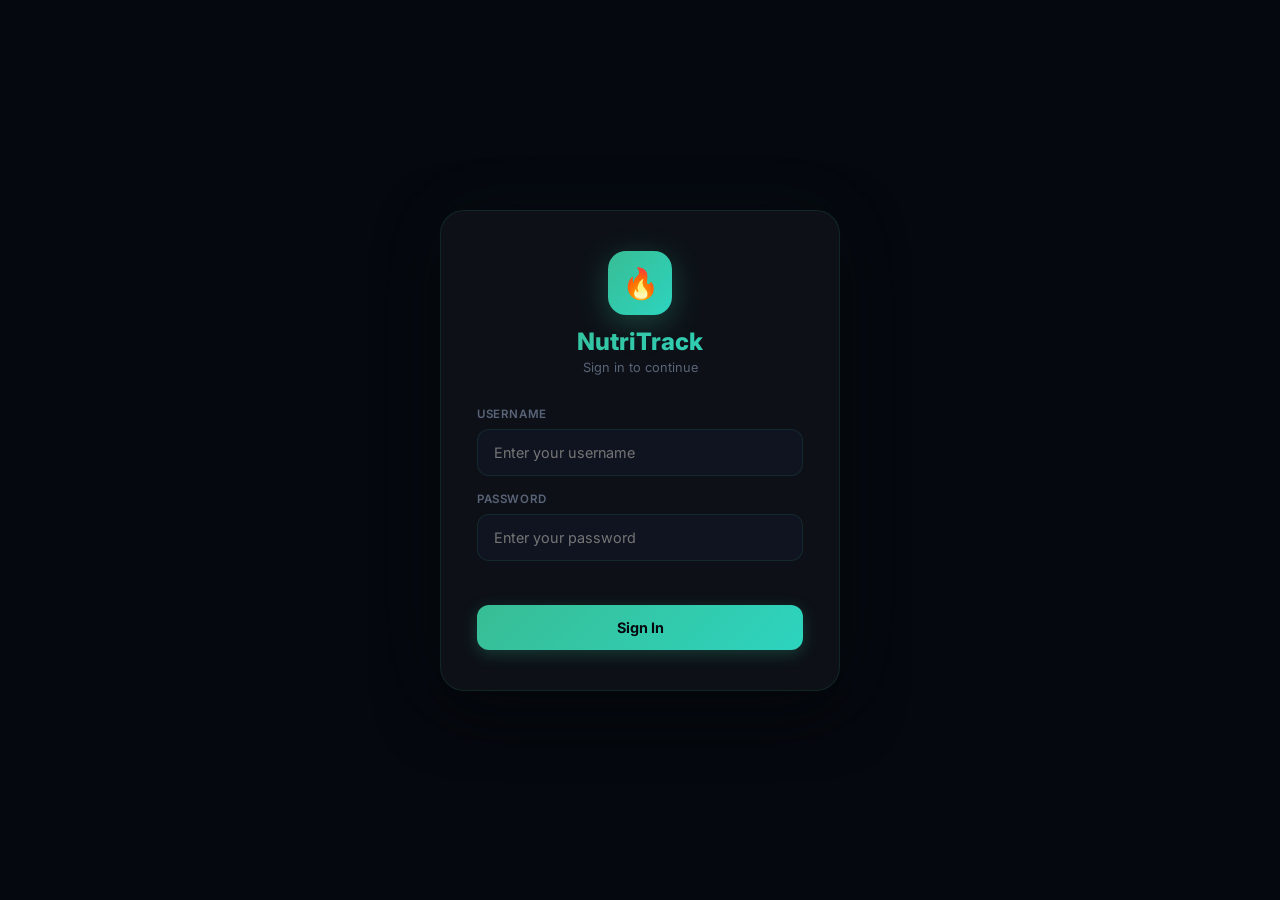
<file: index.html>
<!DOCTYPE html>
<html lang="en">
<head>
  <meta charset="UTF-8">
  <meta name="viewport" content="width=device-width, initial-scale=1.0">
  <meta name="description" content="NutriTrack — AI-powered calorie and macro tracker with natural language food logging">
  <title>NutriTrack — Smart Calorie Tracker</title>
  <link rel="stylesheet" href="style.css">
  <link rel="icon" href="data:image/svg+xml,<svg xmlns='http://www.w3.org/2000/svg' viewBox='0 0 100 100'><text y='.9em' font-size='90'>🔥</text></svg>">
</head>
<body>

  <!-- ═══ LOGIN SCREEN ═══ -->
  <div class="login-overlay" id="loginOverlay">
    <div class="login-card">
      <div class="login-logo">
        <div class="login-logo-icon">🔥</div>
        <div class="login-logo-text">NutriTrack</div>
        <div class="login-logo-sub">Sign in to continue</div>
      </div>
      <div class="login-form">
        <div class="login-field">
          <label class="login-label">Username</label>
          <input type="text" class="login-input" id="loginUsername" placeholder="Enter your username" autocomplete="off">
        </div>
        <div class="login-field">
          <label class="login-label">Password</label>
          <input type="password" class="login-input" id="loginPassword" placeholder="Enter your password" autocomplete="off">
        </div>
        <div class="login-error" id="loginError"></div>
        <button class="login-btn" id="loginBtn">Sign In</button>
      </div>
    </div>
  </div>

  <div class="app-container" id="appContainer" style="display:none;">

    <!-- HEADER -->
    <header class="header">
      <div class="logo">
        <div class="logo-icon">🔥</div>
        <div class="logo-text">NutriTrack</div>
      </div>
      <div class="header-actions">
        <div class="user-greeting" id="userGreeting">Hi</div>
        <div class="fav-dropdown-wrapper">
          <button class="fav-header-btn" id="favToggleBtn" title="Favorites">⭐</button>
          <div class="fav-dropdown" id="favDropdown">
            <div class="fav-dropdown-header">
              <div class="fav-dropdown-title">⭐ Favorites</div>
              <button class="fav-add-new-btn" id="favAddNewBtn" title="Add new favorite">+ New</button>
            </div>
            <div class="fav-dropdown-list" id="favList">
              <div class="fav-empty">No favorites yet.<br><span>Star a food or tap "+ New"</span></div>
            </div>
          </div>
        </div>
        <button class="settings-btn" id="settingsBtn" title="Settings">⚙️</button>
        <button class="logout-btn" id="logoutBtn" title="Logout">🚪</button>
      </div>
    </header>

    <!-- TAB NAVIGATION -->
    <nav class="tab-nav">
      <button class="tab-btn active" data-tab="today">Today</button>
      <button class="tab-btn" data-tab="week">Week</button>
      <button class="tab-btn" data-tab="month">Month</button>
    </nav>

    <!-- ═══ TODAY TAB ═══ -->
    <div class="tab-content active" id="tab-today">
      <nav class="date-nav">
        <button class="date-btn" id="prevDay">◀</button>
        <div class="date-label" id="dateLabel">Today</div>
        <button class="date-btn" id="nextDay">▶</button>
      </nav>

      <section class="calorie-ring-section">
        <div class="ring-container">
          <svg class="ring-svg" viewBox="0 0 200 200">
            <defs>
              <linearGradient id="ringGradient" x1="0%" y1="0%" x2="100%" y2="100%">
                <stop offset="0%" stop-color="#38bd94"/>
                <stop offset="100%" stop-color="#2dd4bf"/>
              </linearGradient>
            </defs>
            <circle class="ring-bg" cx="100" cy="100" r="88"/>
            <circle class="ring-progress" id="ringProgress" cx="100" cy="100" r="88"
                    stroke-dasharray="553" stroke-dashoffset="553"/>
          </svg>
          <div class="ring-center">
            <div class="ring-eaten" id="caloriesEaten">0</div>
            <div class="ring-label">eaten</div>
          </div>
        </div>
        <div class="ring-remaining" id="caloriesRemaining"><span>2200</span> kcal remaining</div>
      </section>

      <section class="macro-bars">
        <div class="macro-row">
          <div class="macro-icon protein"></div>
          <div class="macro-name">Protein</div>
          <div class="macro-bar-track"><div class="macro-bar-fill protein" id="proteinFill" style="width:0%"></div></div>
          <div class="macro-value" id="proteinValue">0g <span>/ 180g</span></div>
        </div>
        <div class="macro-row">
          <div class="macro-icon fat"></div>
          <div class="macro-name">Fat</div>
          <div class="macro-bar-track"><div class="macro-bar-fill fat" id="fatFill" style="width:0%"></div></div>
          <div class="macro-value" id="fatValue">0g <span>/ 70g</span></div>
        </div>
        <div class="macro-row">
          <div class="macro-icon carbs"></div>
          <div class="macro-name">Carbs</div>
          <div class="macro-bar-track"><div class="macro-bar-fill carbs" id="carbsFill" style="width:0%"></div></div>
          <div class="macro-value" id="carbsValue">0g <span>/ 220g</span></div>
        </div>
      </section>

      <section class="input-section">
        <div class="input-wrapper">
          <input type="text" class="food-input" id="foodInput"
                 placeholder="Type what you ate... e.g. 2 roti dal sabzi" autocomplete="off">
          <div class="camera-btn-wrapper">
            <button class="camera-btn" id="cameraBtn" title="Scan food photo">📷</button>
            <div class="camera-dropdown" id="cameraDropdown">
              <button class="camera-dropdown-item" id="camTakePhoto">
                <span class="cam-dd-icon">📷</span>
                <span class="cam-dd-label">Take Photo</span>
              </button>
              <button class="camera-dropdown-item" id="camUploadFile">
                <span class="cam-dd-icon">📁</span>
                <span class="cam-dd-label">Upload from Device</span>
              </button>
            </div>
          </div>
          <button class="submit-btn" id="submitBtn" title="Log food">→</button>
        </div>
        <!-- Hidden file inputs -->
        <input type="file" id="fileInputMobile" accept="image/*" capture="environment" style="display:none">
        <input type="file" id="fileInputDesktop" accept="image/*" style="display:none">
        <!-- Photo preview -->
        <div class="photo-preview" id="photoPreview" style="display:none;">
          <div class="photo-preview-inner">
            <img class="photo-preview-img" id="photoPreviewImg" alt="Food photo">
            <div class="photo-preview-info">
              <div class="photo-preview-label">Analyzing food...</div>
              <div class="photo-preview-spinner"><div class="spinner"></div></div>
            </div>
            <button class="photo-preview-close" id="photoPreviewClose" title="Cancel">✕</button>
          </div>
        </div>
        <div class="ai-reply" id="aiReply"></div>
      </section>

      <section class="log-section">
        <div class="log-header">
          <div class="log-title">Today's Log</div>
          <div class="log-header-right">
            <button class="manual-add-btn" id="manualAddBtn" title="Add food manually">+ Add</button>
            <div class="log-count" id="logCount">0 items</div>
          </div>
        </div>
        <div class="food-log" id="foodLog">
          <div class="empty-state">
            <div class="empty-icon">🍽️</div>
            <div class="empty-text">No food logged yet</div>
            <div class="empty-hint">Type what you ate to get started</div>
          </div>
        </div>
      </section>
    </div>

    <!-- ═══ WEEK TAB ═══ -->
    <div class="tab-content" id="tab-week">
      <div id="weekContent">
        <div class="stats-loading"><div class="spinner-large"></div><div>Loading weekly stats...</div></div>
      </div>
    </div>

    <!-- ═══ MONTH TAB ═══ -->
    <div class="tab-content" id="tab-month">
      <div id="monthContent">
        <div class="stats-loading"><div class="spinner-large"></div><div>Loading monthly stats...</div></div>
      </div>
    </div>

  </div>

  <!-- ═══ SETTINGS MODAL ═══ -->
  <div class="modal-overlay" id="settingsModal">
    <div class="modal-card settings-modal-card">
      <div class="modal-title">⚙️ Settings</div>

      <div class="settings-section">
        <div class="settings-section-title">🎯 Macro Goals</div>
        <div class="settings-grid">
          <div class="settings-field">
            <label class="settings-label">Calories</label>
            <input type="number" class="modal-input compact" id="settCalories" min="500" max="10000">
          </div>
          <div class="settings-field">
            <label class="settings-label protein-label">Protein (g)</label>
            <input type="number" class="modal-input compact" id="settProtein" min="0">
          </div>
          <div class="settings-field">
            <label class="settings-label fat-label">Fat (g)</label>
            <input type="number" class="modal-input compact" id="settFat" min="0">
          </div>
          <div class="settings-field">
            <label class="settings-label carbs-label">Carbs (g)</label>
            <input type="number" class="modal-input compact" id="settCarbs" min="0">
          </div>
        </div>
      </div>

      <div class="settings-section">
        <div class="settings-section-title">🤖 AI Provider</div>
        <div class="provider-toggle-row">
          <button class="provider-choice active" data-provider="openai" id="settProvOpenai">
            <span class="prov-name">OpenAI</span>
            <span class="prov-model">GPT-4o Mini</span>
          </button>
          <button class="provider-choice" data-provider="gemini" id="settProvGemini">
            <span class="prov-name">Gemini</span>
            <span class="prov-model">2.0 Flash</span>
          </button>
        </div>
      </div>

      <div class="settings-section">
        <div class="settings-section-title">🔑 API Key</div>
        <input type="text" class="modal-input" id="settApiKey" placeholder="sk-proj-... or AIza..." autocomplete="off">
        <div class="settings-hint" id="settApiHint">Get a key at <a href="https://platform.openai.com/api-keys" target="_blank">platform.openai.com</a></div>
      </div>

      <div class="modal-actions">
        <button class="modal-cancel-btn" id="settCancelBtn">Cancel</button>
        <button class="modal-save-btn" id="settSaveBtn">Save Settings</button>
      </div>
    </div>
  </div>

  <!-- EDIT FOOD MODAL -->
  <div class="modal-overlay" id="editModal">
    <div class="modal-card edit-modal-card">
      <div class="modal-title">✏️ Edit Macros</div>
      <p class="modal-desc">Correct the AI-estimated values for this food item.</p>
      <input type="hidden" id="editFoodId">
      <div class="edit-field">
        <label class="edit-label">Food Name</label>
        <input type="text" class="modal-input" id="editFoodName" placeholder="e.g. Chicken Breast">
      </div>
      <div class="edit-grid">
        <div class="edit-field"><label class="edit-label">Calories</label>
          <input type="number" class="modal-input compact" id="editCalories" placeholder="0" min="0"></div>
        <div class="edit-field"><label class="edit-label protein-label">Protein (g)</label>
          <input type="number" class="modal-input compact" id="editProtein" placeholder="0" min="0"></div>
        <div class="edit-field"><label class="edit-label fat-label">Fat (g)</label>
          <input type="number" class="modal-input compact" id="editFat" placeholder="0" min="0"></div>
        <div class="edit-field"><label class="edit-label carbs-label">Carbs (g)</label>
          <input type="number" class="modal-input compact" id="editCarbs" placeholder="0" min="0"></div>
      </div>
      <div class="edit-field"><label class="edit-label">Fiber (g)</label>
        <input type="number" class="modal-input compact" id="editFiber" placeholder="0" min="0"></div>
      <div class="modal-actions">
        <button class="modal-cancel-btn" id="editCancelBtn">Cancel</button>
        <button class="modal-save-btn" id="editSaveBtn">Save Changes</button>
      </div>
    </div>
  </div>

  <!-- MANUAL ADD FOOD MODAL -->
  <div class="modal-overlay" id="addModal">
    <div class="modal-card edit-modal-card">
      <div class="modal-title">🍽️ Add Food Manually</div>
      <p class="modal-desc">Enter your own food item with exact macro values.</p>
      <div class="edit-field"><label class="edit-label">Food Name</label>
        <input type="text" class="modal-input" id="addFoodName" placeholder="e.g. Grilled Chicken Breast"></div>
      <div class="edit-grid">
        <div class="edit-field"><label class="edit-label">Calories</label>
          <input type="number" class="modal-input compact" id="addCalories" placeholder="0" min="0"></div>
        <div class="edit-field"><label class="edit-label protein-label">Protein (g)</label>
          <input type="number" class="modal-input compact" id="addProtein" placeholder="0" min="0"></div>
        <div class="edit-field"><label class="edit-label fat-label">Fat (g)</label>
          <input type="number" class="modal-input compact" id="addFat" placeholder="0" min="0"></div>
        <div class="edit-field"><label class="edit-label carbs-label">Carbs (g)</label>
          <input type="number" class="modal-input compact" id="addCarbs" placeholder="0" min="0"></div>
      </div>
      <div class="edit-field"><label class="edit-label">Fiber (g)</label>
        <input type="number" class="modal-input compact" id="addFiber" placeholder="0" min="0"></div>
      <div class="modal-actions">
        <button class="modal-cancel-btn" id="addCancelBtn">Cancel</button>
        <button class="modal-save-btn" id="addSaveBtn">Add Food</button>
      </div>
    </div>
  </div>

  <!-- ADD FAVORITE MODAL -->
  <div class="modal-overlay" id="favModal">
    <div class="modal-card edit-modal-card">
      <div class="modal-title">⭐ Add Favorite</div>
      <p class="modal-desc">Save a food item with its macros so you can quickly log it anytime.</p>
      <div class="edit-field"><label class="edit-label">Food Name</label>
        <input type="text" class="modal-input" id="favFoodName" placeholder="e.g. Grilled Chicken Breast"></div>
      <div class="edit-grid">
        <div class="edit-field"><label class="edit-label">Calories</label>
          <input type="number" class="modal-input compact" id="favCalories" placeholder="0" min="0"></div>
        <div class="edit-field"><label class="edit-label protein-label">Protein (g)</label>
          <input type="number" class="modal-input compact" id="favProtein" placeholder="0" min="0"></div>
        <div class="edit-field"><label class="edit-label fat-label">Fat (g)</label>
          <input type="number" class="modal-input compact" id="favFat" placeholder="0" min="0"></div>
        <div class="edit-field"><label class="edit-label carbs-label">Carbs (g)</label>
          <input type="number" class="modal-input compact" id="favCarbs" placeholder="0" min="0"></div>
      </div>
      <div class="edit-field"><label class="edit-label">Fiber (g)</label>
        <input type="number" class="modal-input compact" id="favFiber" placeholder="0" min="0"></div>
      <div class="modal-actions">
        <button class="modal-cancel-btn" id="favCancelBtn">Cancel</button>
        <button class="modal-save-btn" id="favSaveBtn">Save Favorite</button>
      </div>
    </div>
  </div>

  <!-- ═══ WEBCAM MODAL ═══ -->
  <div class="modal-overlay" id="webcamModal">
    <div class="modal-card webcam-modal-card">
      <div class="modal-title">📷 Take Photo</div>
      <p class="modal-desc">Point your camera at the food and capture.</p>
      <div class="webcam-video-container">
        <video id="webcamVideo" autoplay playsinline muted></video>
        <canvas id="webcamCanvas" style="display:none;"></canvas>
      </div>
      <div class="webcam-actions">
        <button class="modal-cancel-btn" id="webcamCancelBtn">Cancel</button>
        <button class="modal-save-btn webcam-capture-btn" id="webcamCaptureBtn">
          <span class="webcam-capture-icon">⬤</span> Capture
        </button>
      </div>
    </div>
  </div>

  <!-- TOAST -->
  <div class="toast" id="toast"></div>

  <script src="supabase.min.js"></script>
  <script src="config.js"></script>
  <script src="auth.js"></script>
  <script src="app.js"></script>
</body>
</html>
</file>
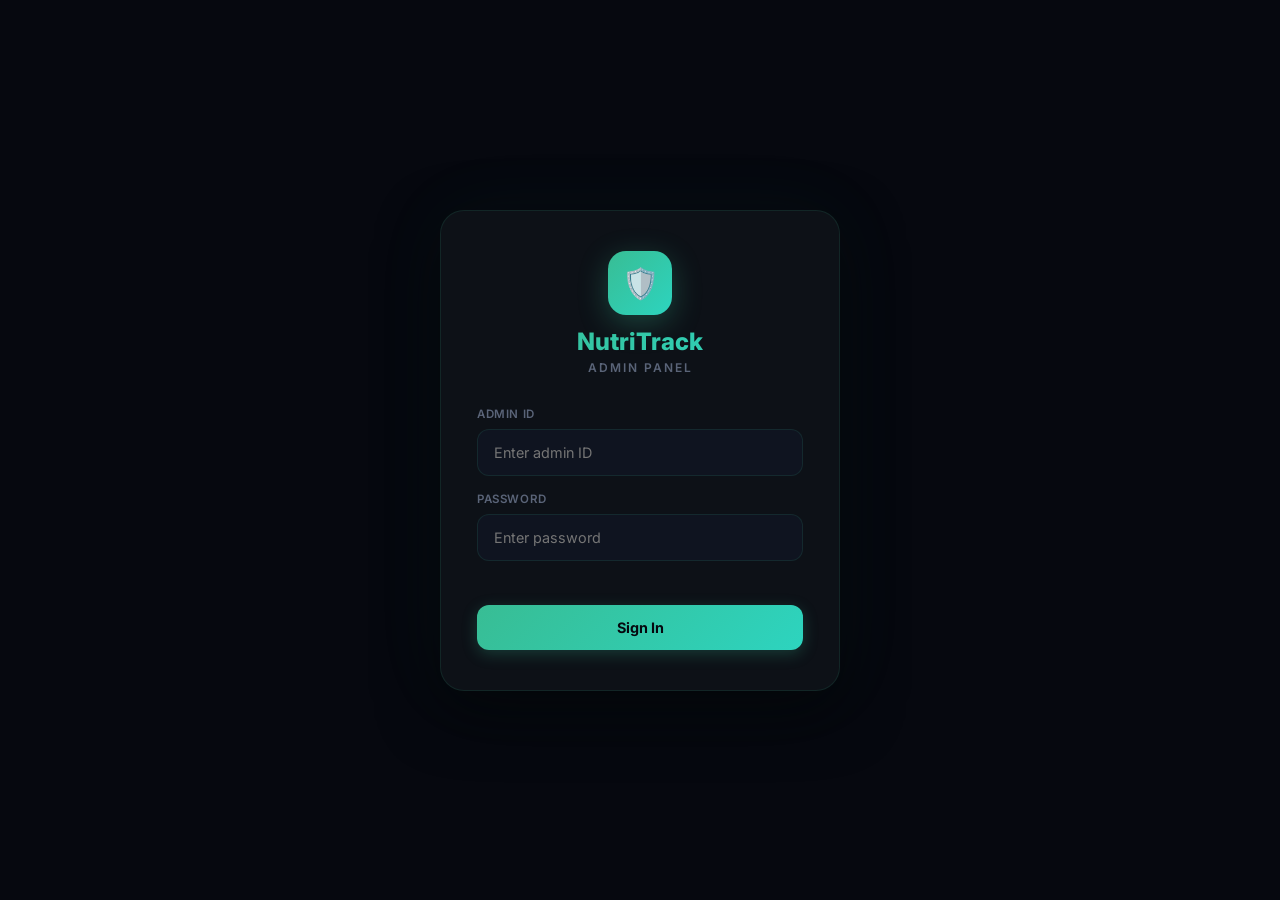
<file: admin.html>
<!DOCTYPE html>
<html lang="en">
<head>
  <meta charset="UTF-8">
  <meta name="viewport" content="width=device-width, initial-scale=1.0">
  <meta name="description" content="NutriTrack Admin Panel — Manage users and access">
  <title>NutriTrack Admin</title>
  <link rel="stylesheet" href="admin.css">
  <link rel="icon" href="data:image/svg+xml,<svg xmlns='http://www.w3.org/2000/svg' viewBox='0 0 100 100'><text y='.9em' font-size='90'>🛡️</text></svg>">
</head>
<body>
  <div class="admin-login-overlay" id="adminLoginOverlay">
    <div class="login-card">
      <div class="login-logo">
        <div class="login-logo-icon">🛡️</div>
        <div class="login-logo-text">NutriTrack</div>
        <div class="login-logo-sub">Admin Panel</div>
      </div>
      <div class="login-form">
        <div class="input-group"><label class="input-label">Admin ID</label>
          <input type="text" class="login-input" id="adminIdInput" placeholder="Enter admin ID" autocomplete="off"></div>
        <div class="input-group"><label class="input-label">Password</label>
          <input type="password" class="login-input" id="adminPassInput" placeholder="Enter password" autocomplete="off"></div>
        <div class="login-error" id="adminLoginError"></div>
        <button class="login-btn" id="adminLoginBtn">Sign In</button>
      </div>
    </div>
  </div>

  <div class="admin-container" id="adminDashboard" style="display:none;">
    <header class="admin-header">
      <div class="admin-logo"><div class="admin-logo-icon">🛡️</div><div class="admin-logo-text">NutriTrack <span>Admin</span></div></div>
      <div class="admin-header-actions">
        <a href="index.html" class="admin-link-btn">🔥 App</a>
        <button class="admin-logout-btn" id="adminLogoutBtn">Logout</button>
      </div>
    </header>
    <section class="admin-stats" id="adminStats">
      <div class="admin-stat-card accent"><div class="admin-stat-value" id="statTotalUsers">0</div><div class="admin-stat-label">Total Users</div></div>
      <div class="admin-stat-card success"><div class="admin-stat-value" id="statActiveUsers">0</div><div class="admin-stat-label">Active</div></div>
      <div class="admin-stat-card danger"><div class="admin-stat-value" id="statInactiveUsers">0</div><div class="admin-stat-label">Revoked</div></div>
    </section>
    <section class="admin-section">
      <div class="section-header"><div class="section-title">👥 User Management</div>
        <button class="create-user-btn" id="createUserBtn">+ Create User</button></div>
      <div class="user-table-wrapper" id="userTableWrapper">
        <div class="user-empty" id="userEmpty"><div class="user-empty-icon">👤</div><div>No users yet.</div></div>
      </div>
    </section>
  </div>

  <!-- CREATE USER MODAL -->
  <div class="modal-overlay" id="createUserModal">
    <div class="modal-card">
      <div class="modal-title">👤 Create New User</div>
      <p class="modal-desc">Set up login credentials for a new user.</p>
      <div class="form-group"><label class="form-label">Username</label>
        <input type="text" class="form-input" id="newUsername" placeholder="e.g. johndoe" autocomplete="off"></div>
      <div class="form-group"><label class="form-label">Display Name</label>
        <input type="text" class="form-input" id="newDisplayName" placeholder="e.g. John" autocomplete="off"></div>
      <div class="form-group"><label class="form-label">Password</label>
        <input type="text" class="form-input" id="newPassword" placeholder="Set a password" autocomplete="off"></div>
      <div class="form-row">
        <div class="form-group half"><label class="form-label">Calorie Goal</label>
          <input type="number" class="form-input compact" id="newCalGoal" value="2200" min="500"></div>
        <div class="form-group half"><label class="form-label">Protein (g)</label>
          <input type="number" class="form-input compact" id="newProGoal" value="180" min="0"></div>
      </div>
      <div class="form-row">
        <div class="form-group half"><label class="form-label">Fat (g)</label>
          <input type="number" class="form-input compact" id="newFatGoal" value="70" min="0"></div>
        <div class="form-group half"><label class="form-label">Carbs (g)</label>
          <input type="number" class="form-input compact" id="newCarbsGoal" value="220" min="0"></div>
      </div>
      <div class="form-group"><label class="form-label">AI Provider</label>
        <div class="provider-toggle">
          <button class="provider-btn active" data-provider="openai" id="newProvOpenai">OpenAI</button>
          <button class="provider-btn" data-provider="gemini" id="newProvGemini">Gemini</button>
        </div></div>
      <div class="form-group"><label class="form-label">API Key <span class="optional">(optional)</span></label>
        <input type="text" class="form-input" id="newApiKey" placeholder="sk-... or AIza..." autocomplete="off"></div>
      <div class="modal-actions">
        <button class="modal-cancel-btn" id="createCancelBtn">Cancel</button>
        <button class="modal-save-btn" id="createSaveBtn">Create User</button>
      </div>
    </div>
  </div>

  <!-- EDIT USER MODAL -->
  <div class="modal-overlay" id="editUserModal">
    <div class="modal-card">
      <div class="modal-title">✏️ Edit User</div>
      <p class="modal-desc">Modify user settings and API keys.</p>
      <input type="hidden" id="editUserId">
      <div class="form-group"><label class="form-label">Username</label>
        <input type="text" class="form-input" id="editUsername" disabled></div>
      <div class="form-group"><label class="form-label">Display Name</label>
        <input type="text" class="form-input" id="editDisplayName" autocomplete="off"></div>
      <div class="form-group"><label class="form-label">New Password <span class="optional">(blank = keep)</span></label>
        <input type="text" class="form-input" id="editPassword" placeholder="New password" autocomplete="off"></div>
      <div class="form-row">
        <div class="form-group half"><label class="form-label">Calorie Goal</label>
          <input type="number" class="form-input compact" id="editCalGoal" min="500"></div>
        <div class="form-group half"><label class="form-label">Protein (g)</label>
          <input type="number" class="form-input compact" id="editProGoal" min="0"></div>
      </div>
      <div class="form-row">
        <div class="form-group half"><label class="form-label">Fat (g)</label>
          <input type="number" class="form-input compact" id="editFatGoal" min="0"></div>
        <div class="form-group half"><label class="form-label">Carbs (g)</label>
          <input type="number" class="form-input compact" id="editCarbsGoal" min="0"></div>
      </div>
      <div class="form-group"><label class="form-label">AI Provider</label>
        <div class="provider-toggle">
          <button class="provider-btn active" data-provider="openai" id="editProvOpenai">OpenAI</button>
          <button class="provider-btn" data-provider="gemini" id="editProvGemini">Gemini</button>
        </div></div>
      <div class="form-group"><label class="form-label">API Key</label>
        <input type="text" class="form-input" id="editApiKey" placeholder="sk-... or AIza..." autocomplete="off"></div>
      <div class="modal-actions">
        <button class="modal-cancel-btn" id="editCancelBtn">Cancel</button>
        <button class="modal-save-btn" id="editSaveBtn">Save Changes</button>
      </div>
    </div>
  </div>

  <div class="toast" id="toast"></div>
  <script src="supabase.min.js"></script>
  <script src="config.js"></script>
  <script src="admin.js"></script>
</body>
</html>
</file>
<file: style.css>
@import url('https://fonts.googleapis.com/css2?family=Inter:wght@300;400;500;600;700;800&display=swap');

:root {
  --bg-primary: #06080f;
  --bg-secondary: #0d1117;
  --bg-card: rgba(17, 24, 39, 0.7);
  --bg-card-hover: rgba(22, 30, 46, 0.85);
  --bg-input: rgba(17, 24, 39, 0.6);
  --border-color: rgba(56, 189, 148, 0.12);
  --border-glow: rgba(56, 189, 148, 0.3);
  --text-primary: #e8ecf4;
  --text-secondary: #8b95a8;
  --text-muted: #5a6478;
  --accent: #38bd94;
  --accent-light: #4aeabc;
  --accent-dark: #2a9070;
  --gradient-start: #38bd94;
  --gradient-end: #2dd4bf;
  --protein-color: #818cf8;
  --fat-color: #fb923c;
  --carbs-color: #38bdf8;
  --fiber-color: #a3e635;
  --danger: #f87171;
  --warning: #fbbf24;
  --success: #34d399;
  --ring-size: 200px;
  --ring-stroke: 12;
}

* { margin: 0; padding: 0; box-sizing: border-box; }
html { font-size: 16px; scroll-behavior: smooth; }

body {
  font-family: 'Inter', -apple-system, BlinkMacSystemFont, sans-serif;
  background: var(--bg-primary);
  color: var(--text-primary);
  min-height: 100vh;
  overflow-x: hidden;
  -webkit-font-smoothing: antialiased;
}

body::before {
  content: '';
  position: fixed;
  top: -50%; left: -50%;
  width: 200%; height: 200%;
  background: radial-gradient(ellipse at 30% 20%, rgba(56,189,148,0.06) 0%, transparent 50%),
              radial-gradient(ellipse at 70% 80%, rgba(45,212,191,0.04) 0%, transparent 50%);
  pointer-events: none; z-index: 0;
}

.app-container {
  max-width: 480px;
  margin: 0 auto;
  padding: 0 16px 100px;
  position: relative; z-index: 1;
}

/* ─── HEADER ─── */
.header {
  display: flex; align-items: center; justify-content: space-between;
  padding: 20px 0 16px;
  border-bottom: 1px solid var(--border-color);
  margin-bottom: 20px;
}

.logo { display: flex; align-items: center; gap: 10px; }

.logo-icon {
  width: 36px; height: 36px;
  background: linear-gradient(135deg, var(--gradient-start), var(--gradient-end));
  border-radius: 10px;
  display: flex; align-items: center; justify-content: center;
  font-size: 18px;
  box-shadow: 0 4px 15px rgba(56,189,148,0.25);
}

.logo-text {
  font-size: 1.25rem; font-weight: 700;
  background: linear-gradient(135deg, var(--gradient-start), var(--gradient-end));
  -webkit-background-clip: text; -webkit-text-fill-color: transparent; background-clip: text;
}

/* ─── TABS ─── */
.tab-nav {
  display: flex; gap: 4px;
  background: var(--bg-card);
  border: 1px solid var(--border-color);
  border-radius: 14px; padding: 4px;
  margin-bottom: 24px;
  backdrop-filter: blur(20px);
}

.tab-btn {
  flex: 1; padding: 10px 16px;
  background: transparent; border: none;
  border-radius: 10px; cursor: pointer;
  font-family: 'Inter', sans-serif;
  font-size: 0.85rem; font-weight: 600;
  color: var(--text-muted);
  transition: all 0.25s;
}

.tab-btn:hover { color: var(--text-secondary); }

.tab-btn.active {
  background: linear-gradient(135deg, var(--gradient-start), var(--gradient-end));
  color: #06080f;
  box-shadow: 0 4px 15px rgba(56,189,148,0.25);
}

.tab-content { display: none; animation: fadeIn 0.3s ease; }
.tab-content.active { display: block; }

/* ─── DATE NAV ─── */
.date-nav {
  display: flex; align-items: center; justify-content: center;
  gap: 16px; margin-bottom: 28px;
}

.date-btn {
  background: var(--bg-card); border: 1px solid var(--border-color);
  color: var(--text-secondary);
  width: 36px; height: 36px; border-radius: 10px;
  cursor: pointer; display: flex; align-items: center; justify-content: center;
  font-size: 14px; transition: all 0.2s; backdrop-filter: blur(10px);
}

.date-btn:hover { border-color: var(--border-glow); color: var(--accent); }

.date-label {
  font-size: 0.95rem; font-weight: 600; color: var(--text-primary);
  min-width: 160px; text-align: center;
}

/* ─── CALORIE RING ─── */
.calorie-ring-section {
  display: flex; flex-direction: column; align-items: center; margin-bottom: 32px;
}

.ring-container { position: relative; width: var(--ring-size); height: var(--ring-size); margin-bottom: 12px; }
.ring-svg { width: 100%; height: 100%; transform: rotate(-90deg); }
.ring-bg { fill: none; stroke: rgba(56,189,148,0.08); stroke-width: var(--ring-stroke); }

.ring-progress {
  fill: none; stroke: url(#ringGradient); stroke-width: var(--ring-stroke);
  stroke-linecap: round;
  transition: stroke-dashoffset 0.8s cubic-bezier(0.4, 0, 0.2, 1);
  filter: drop-shadow(0 0 6px rgba(56,189,148,0.3));
}

.ring-center {
  position: absolute; top: 50%; left: 50%;
  transform: translate(-50%, -50%); text-align: center;
}

.ring-eaten {
  font-size: 2.2rem; font-weight: 800; line-height: 1;
  background: linear-gradient(135deg, var(--text-primary), var(--text-secondary));
  -webkit-background-clip: text; -webkit-text-fill-color: transparent; background-clip: text;
}

.ring-label {
  font-size: 0.75rem; color: var(--text-muted); font-weight: 500;
  text-transform: uppercase; letter-spacing: 1px; margin-top: 2px;
}

.ring-remaining { font-size: 0.85rem; color: var(--text-secondary); font-weight: 500; }
.ring-remaining span { color: var(--accent); font-weight: 700; }

/* ─── MACRO BARS ─── */
.macro-bars {
  display: flex; flex-direction: column; gap: 14px; margin-bottom: 32px;
  background: var(--bg-card); border: 1px solid var(--border-color);
  border-radius: 16px; padding: 20px; backdrop-filter: blur(20px);
}

.macro-row { display: flex; align-items: center; gap: 12px; }

.macro-icon { width: 10px; height: 10px; border-radius: 50%; flex-shrink: 0; }
.macro-icon.protein { background: var(--protein-color); box-shadow: 0 0 8px rgba(129,140,248,0.4); }
.macro-icon.fat { background: var(--fat-color); box-shadow: 0 0 8px rgba(251,146,60,0.4); }
.macro-icon.carbs { background: var(--carbs-color); box-shadow: 0 0 8px rgba(56,189,248,0.4); }

.macro-name {
  font-size: 0.8rem; font-weight: 600; color: var(--text-secondary);
  width: 58px; text-transform: uppercase; letter-spacing: 0.5px;
}

.macro-bar-track {
  flex: 1; height: 8px; background: rgba(255,255,255,0.04);
  border-radius: 4px; overflow: hidden;
}

.macro-bar-fill {
  height: 100%; border-radius: 4px;
  transition: width 0.8s cubic-bezier(0.4, 0, 0.2, 1);
}

.macro-bar-fill.protein { background: linear-gradient(90deg, var(--protein-color), #a5b4fc); }
.macro-bar-fill.fat { background: linear-gradient(90deg, var(--fat-color), #fdba74); }
.macro-bar-fill.carbs { background: linear-gradient(90deg, var(--carbs-color), #7dd3fc); }

.macro-value { font-size: 0.8rem; font-weight: 600; color: var(--text-primary); min-width: 72px; text-align: right; }
.macro-value span { color: var(--text-muted); font-weight: 400; }

/* ─── INPUT SECTION ─── */
.input-section { margin-bottom: 28px; position: relative; }
.input-wrapper { position: relative; display: flex; gap: 10px; }

.food-input {
  flex: 1; background: var(--bg-input); border: 1px solid var(--border-color);
  border-radius: 14px; padding: 16px 20px; font-size: 0.95rem;
  font-family: 'Inter', sans-serif; color: var(--text-primary);
  outline: none; transition: all 0.3s; backdrop-filter: blur(10px);
}

.food-input::placeholder { color: var(--text-muted); }

.food-input:focus {
  border-color: var(--accent);
  box-shadow: 0 0 0 3px rgba(56,189,148,0.1), 0 0 20px rgba(56,189,148,0.08);
}

.submit-btn {
  background: linear-gradient(135deg, var(--gradient-start), var(--gradient-end));
  border: none; border-radius: 14px; width: 52px; min-width: 52px;
  cursor: pointer; display: flex; align-items: center; justify-content: center;
  font-size: 20px; transition: all 0.2s;
  box-shadow: 0 4px 15px rgba(56,189,148,0.25); color: #06080f;
}

.submit-btn:hover { transform: translateY(-1px); box-shadow: 0 6px 20px rgba(56,189,148,0.35); }
.submit-btn:active { transform: translateY(0); }
.submit-btn:disabled { opacity: 0.5; cursor: not-allowed; transform: none; }

.submit-btn .spinner {
  width: 20px; height: 20px;
  border: 2px solid rgba(6,8,15,0.3); border-top-color: #06080f;
  border-radius: 50%; animation: spin 0.6s linear infinite;
}

@keyframes spin { to { transform: rotate(360deg); } }

/* ─── AI REPLY TOAST ─── */
.ai-reply {
  margin-top: 12px; padding: 14px 18px;
  background: rgba(56,189,148,0.06); border: 1px solid rgba(56,189,148,0.15);
  border-radius: 12px; font-size: 0.85rem; color: var(--text-secondary);
  line-height: 1.5; animation: slideUp 0.3s ease; display: none;
}

.ai-reply.visible { display: block; }
.ai-reply::before { content: '💬'; margin-right: 8px; }

/* ─── FOOD LOG ─── */
.log-section { margin-bottom: 24px; }

.log-header { display: flex; align-items: center; justify-content: space-between; margin-bottom: 14px; }

.log-title {
  font-size: 0.9rem; font-weight: 700; color: var(--text-primary);
  text-transform: uppercase; letter-spacing: 1px;
}

.log-count {
  font-size: 0.75rem; color: var(--text-muted);
  background: var(--bg-card); padding: 4px 10px; border-radius: 20px;
  border: 1px solid var(--border-color);
}

.food-log { display: flex; flex-direction: column; gap: 10px; }

.food-card {
  background: var(--bg-card); border: 1px solid var(--border-color);
  border-radius: 14px; padding: 16px; backdrop-filter: blur(20px);
  transition: all 0.2s; animation: slideUp 0.3s ease;
}

.food-card:hover { background: var(--bg-card-hover); border-color: var(--border-glow); }

.food-card-header { display: flex; align-items: center; justify-content: space-between; margin-bottom: 10px; }

.food-name { font-size: 0.9rem; font-weight: 600; color: var(--text-primary); display: flex; align-items: center; gap: 8px; }

.food-calories { font-size: 0.85rem; font-weight: 700; color: var(--accent); display: flex; align-items: center; gap: 8px; }

.delete-btn {
  background: none; border: none; color: var(--text-muted);
  cursor: pointer; font-size: 16px; padding: 4px; border-radius: 6px;
  transition: all 0.2s; opacity: 0;
}

.food-card:hover .delete-btn { opacity: 1; }
.delete-btn:hover { color: var(--danger); background: rgba(248,113,113,0.1); }

.food-macros { display: flex; gap: 16px; }

.food-macro { font-size: 0.75rem; color: var(--text-muted); font-weight: 500; }
.food-macro span { font-weight: 700; }
.food-macro.p span { color: var(--protein-color); }
.food-macro.f span { color: var(--fat-color); }
.food-macro.c span { color: var(--carbs-color); }

.empty-state { text-align: center; padding: 48px 20px; color: var(--text-muted); }
.empty-icon { font-size: 48px; margin-bottom: 12px; opacity: 0.5; }
.empty-text { font-size: 0.9rem; font-weight: 500; }
.empty-hint { font-size: 0.8rem; margin-top: 6px; color: var(--text-muted); opacity: 0.6; }

/* ─── STATS CARDS GRID ─── */
.stats-grid {
  display: grid; grid-template-columns: 1fr 1fr;
  gap: 12px; margin-bottom: 24px;
}

.stat-card {
  background: var(--bg-card); border: 1px solid var(--border-color);
  border-radius: 14px; padding: 18px;
  backdrop-filter: blur(20px); transition: all 0.2s;
}

.stat-card:hover { border-color: var(--border-glow); }

.stat-card-label {
  font-size: 0.7rem; font-weight: 600; color: var(--text-muted);
  text-transform: uppercase; letter-spacing: 0.8px; margin-bottom: 8px;
}

.stat-card-value {
  font-size: 1.5rem; font-weight: 800; line-height: 1;
  background: linear-gradient(135deg, var(--text-primary), var(--text-secondary));
  -webkit-background-clip: text; -webkit-text-fill-color: transparent; background-clip: text;
}

.stat-card-unit { font-size: 0.75rem; color: var(--text-muted); margin-top: 4px; }

.stat-card.accent .stat-card-value {
  background: linear-gradient(135deg, var(--gradient-start), var(--gradient-end));
  -webkit-background-clip: text; -webkit-text-fill-color: transparent; background-clip: text;
}

.stat-card.wide { grid-column: 1 / -1; }

/* ─── BAR CHART ─── */
.bar-chart-section { margin-bottom: 24px; }

.bar-chart-title {
  font-size: 0.9rem; font-weight: 700; color: var(--text-primary);
  text-transform: uppercase; letter-spacing: 1px; margin-bottom: 16px;
}

.bar-chart {
  display: flex; align-items: flex-end; gap: 8px;
  height: 160px; padding: 0 4px;
  background: var(--bg-card); border: 1px solid var(--border-color);
  border-radius: 14px; padding: 16px 12px;
}

.bar-col {
  flex: 1; display: flex; flex-direction: column;
  align-items: center; gap: 6px; height: 100%;
  justify-content: flex-end;
}

.bar-fill {
  width: 100%; border-radius: 6px 6px 2px 2px;
  background: linear-gradient(180deg, var(--gradient-start), var(--accent-dark));
  transition: height 0.6s cubic-bezier(0.4, 0, 0.2, 1);
  min-height: 2px; position: relative;
  box-shadow: 0 0 10px rgba(56,189,148,0.15);
}

.bar-fill.over-target {
  background: linear-gradient(180deg, var(--danger), #dc2626);
  box-shadow: 0 0 10px rgba(248,113,113,0.2);
}

.bar-fill.no-data {
  background: rgba(255,255,255,0.03);
  box-shadow: none;
}

.bar-label {
  font-size: 0.65rem; font-weight: 600; color: var(--text-muted);
  text-align: center;
}

.bar-value {
  font-size: 0.6rem; font-weight: 700; color: var(--text-secondary);
}

/* ─── DAILY BREAKDOWN LIST (stats) ─── */
.breakdown-list { display: flex; flex-direction: column; gap: 8px; margin-bottom: 24px; }

.breakdown-row {
  display: flex; align-items: center; justify-content: space-between;
  background: var(--bg-card); border: 1px solid var(--border-color);
  border-radius: 12px; padding: 14px 16px;
  transition: all 0.2s;
}

.breakdown-row:hover { border-color: var(--border-glow); }

.breakdown-date { font-size: 0.8rem; font-weight: 600; color: var(--text-primary); min-width: 80px; }
.breakdown-cals { font-size: 0.85rem; font-weight: 700; color: var(--accent); }

.breakdown-macros { display: flex; gap: 12px; }

.breakdown-macro { font-size: 0.7rem; color: var(--text-muted); }
.breakdown-macro span { font-weight: 700; }
.breakdown-macro.p span { color: var(--protein-color); }
.breakdown-macro.f span { color: var(--fat-color); }
.breakdown-macro.c span { color: var(--carbs-color); }

/* ─── COMPLIANCE BADGE ─── */
.compliance-bar {
  background: var(--bg-card); border: 1px solid var(--border-color);
  border-radius: 14px; padding: 18px; margin-bottom: 24px;
}

.compliance-label {
  font-size: 0.8rem; font-weight: 600; color: var(--text-secondary); margin-bottom: 10px;
  display: flex; justify-content: space-between;
}

.compliance-track {
  height: 10px; background: rgba(255,255,255,0.04);
  border-radius: 5px; overflow: hidden;
}

.compliance-fill {
  height: 100%; border-radius: 5px;
  background: linear-gradient(90deg, var(--gradient-start), var(--gradient-end));
  transition: width 0.8s cubic-bezier(0.4, 0, 0.2, 1);
}

/* ─── LOADING ─── */
.stats-loading {
  text-align: center; padding: 60px 20px; color: var(--text-muted);
}

.stats-loading .spinner-large {
  width: 36px; height: 36px;
  border: 3px solid rgba(56,189,148,0.15); border-top-color: var(--accent);
  border-radius: 50%; animation: spin 0.8s linear infinite;
  margin: 0 auto 12px;
}

/* ─── ANIMATIONS ─── */
@keyframes slideUp {
  from { opacity: 0; transform: translateY(12px); }
  to { opacity: 1; transform: translateY(0); }
}

@keyframes fadeIn {
  from { opacity: 0; }
  to { opacity: 1; }
}

/* ─── SCROLLBAR ─── */
::-webkit-scrollbar { width: 6px; }
::-webkit-scrollbar-track { background: transparent; }
::-webkit-scrollbar-thumb { background: rgba(255,255,255,0.08); border-radius: 3px; }
::-webkit-scrollbar-thumb:hover { background: rgba(255,255,255,0.15); }

/* ─── RESPONSIVE ─── */
@media (max-width: 500px) {
  .app-container { padding: 0 12px 100px; }
  :root { --ring-size: 170px; }
  .ring-eaten { font-size: 1.9rem; }
  .food-macros { gap: 10px; }
  .stats-grid { grid-template-columns: 1fr 1fr; gap: 8px; }
  .bar-chart { height: 130px; }
}

/* ─── SETTINGS BUTTON ─── */
.settings-btn {
  background: none; border: none; cursor: pointer;
  font-size: 1.2rem; padding: 6px; border-radius: 8px;
  transition: all 0.2s; opacity: 0.5; filter: grayscale(1);
}
.settings-btn:hover { opacity: 1; filter: none; transform: rotate(45deg); }

/* ─── MODAL OVERLAY ─── */
.modal-overlay {
  position: fixed; inset: 0; z-index: 100;
  background: rgba(0,0,0,0.75); backdrop-filter: blur(8px);
  display: none; align-items: center; justify-content: center;
  padding: 20px; animation: fadeIn 0.25s ease;
}
.modal-overlay.visible { display: flex; }

.modal-card {
  background: var(--bg-secondary); border: 1px solid var(--border-color);
  border-radius: 20px; padding: 32px; max-width: 400px; width: 100%;
  box-shadow: 0 20px 60px rgba(0,0,0,0.5);
}

.modal-title {
  font-size: 1.2rem; font-weight: 700; margin-bottom: 12px;
  color: var(--text-primary);
}

.modal-desc {
  font-size: 0.8rem; color: var(--text-secondary); line-height: 1.6;
  margin-bottom: 20px;
}

.modal-input {
  width: 100%; background: var(--bg-input); border: 1px solid var(--border-color);
  border-radius: 12px; padding: 14px 16px; font-size: 0.9rem;
  font-family: 'Inter', monospace; color: var(--text-primary);
  outline: none; transition: all 0.3s; margin-bottom: 16px;
}
.modal-input:focus {
  border-color: var(--accent);
  box-shadow: 0 0 0 3px rgba(56,189,148,0.1);
}

.modal-save-btn {
  width: 100%; padding: 14px;
  background: linear-gradient(135deg, var(--gradient-start), var(--gradient-end));
  border: none; border-radius: 12px; cursor: pointer;
  font-family: 'Inter', sans-serif; font-size: 0.9rem; font-weight: 700;
  color: #06080f; transition: all 0.2s;
  box-shadow: 0 4px 15px rgba(56,189,148,0.25);
}
.modal-save-btn:hover { transform: translateY(-1px); box-shadow: 0 6px 20px rgba(56,189,148,0.35); }

.modal-hint {
  font-size: 0.7rem; color: var(--text-muted); margin-top: 14px; text-align: center;
}
.modal-hint a { color: var(--accent); text-decoration: none; }
.modal-hint a:hover { text-decoration: underline; }

/* ─── TOAST ─── */
.toast {
  position: fixed; bottom: 24px; left: 50%; transform: translateX(-50%);
  background: var(--bg-secondary); border: 1px solid var(--border-color);
  border-radius: 12px; padding: 12px 20px; font-size: 0.8rem;
  color: var(--text-secondary); display: none; z-index: 200;
  box-shadow: 0 8px 30px rgba(0,0,0,0.4); animation: slideUp 0.3s ease;
}
.toast.visible { display: block; }

/* ─── LOG HEADER RIGHT ─── */
.log-header-right {
  display: flex; align-items: center; gap: 8px;
}

/* ─── MANUAL ADD BUTTON ─── */
.manual-add-btn {
  background: rgba(56,189,148,0.1); border: 1px solid rgba(56,189,148,0.25);
  color: var(--accent); font-family: 'Inter', sans-serif;
  font-size: 0.72rem; font-weight: 700; padding: 5px 12px;
  border-radius: 20px; cursor: pointer; transition: all 0.2s;
  letter-spacing: 0.3px;
}
.manual-add-btn:hover {
  background: rgba(56,189,148,0.2); border-color: var(--accent);
  transform: translateY(-1px); box-shadow: 0 4px 12px rgba(56,189,148,0.2);
}

/* ─── EDIT BUTTON ON FOOD CARD ─── */
.edit-btn {
  background: none; border: none; color: var(--text-muted);
  cursor: pointer; font-size: 14px; padding: 4px; border-radius: 6px;
  transition: all 0.2s; opacity: 0;
}
.food-card:hover .edit-btn { opacity: 1; }
.edit-btn:hover { color: var(--accent); background: rgba(56,189,148,0.1); }

/* ─── EDIT MODAL ─── */
.edit-modal-card { max-width: 420px; }

.edit-grid {
  display: grid; grid-template-columns: 1fr 1fr;
  gap: 12px; margin-bottom: 12px;
}

.edit-field { margin-bottom: 12px; }
.edit-grid .edit-field { margin-bottom: 0; }

.edit-label {
  display: block; font-size: 0.72rem; font-weight: 600;
  color: var(--text-muted); text-transform: uppercase;
  letter-spacing: 0.6px; margin-bottom: 6px;
}

.edit-label.protein-label { color: var(--protein-color); }
.edit-label.fat-label { color: var(--fat-color); }
.edit-label.carbs-label { color: var(--carbs-color); }

.modal-input.compact {
  padding: 12px 14px; font-size: 0.9rem;
  font-variant-numeric: tabular-nums;
}

/* Remove spinner arrows from number inputs */
.modal-input.compact::-webkit-outer-spin-button,
.modal-input.compact::-webkit-inner-spin-button {
  -webkit-appearance: none; margin: 0;
}
.modal-input.compact[type=number] {
  -moz-appearance: textfield;
}

.modal-actions {
  display: flex; gap: 10px; margin-top: 20px;
}

.modal-cancel-btn {
  flex: 1; padding: 14px;
  background: var(--bg-card); border: 1px solid var(--border-color);
  border-radius: 12px; cursor: pointer;
  font-family: 'Inter', sans-serif; font-size: 0.85rem; font-weight: 600;
  color: var(--text-secondary); transition: all 0.2s;
}
.modal-cancel-btn:hover {
  border-color: var(--border-glow); color: var(--text-primary);
}

.modal-actions .modal-save-btn { flex: 1.5; }

/* ─── HEADER ACTIONS ─── */
.header-actions {
  display: flex; align-items: center; gap: 4px;
}

/* ─── FAVORITES HEADER BUTTON ─── */
.fav-header-btn {
  background: none; border: none; cursor: pointer;
  font-size: 1.15rem; padding: 6px; border-radius: 8px;
  transition: all 0.25s; opacity: 0.5; filter: grayscale(0.6);
}
.fav-header-btn:hover { opacity: 1; filter: none; transform: scale(1.15); }
.fav-header-btn.active { opacity: 1; filter: none; }

/* ─── FAVORITES DROPDOWN ─── */
.fav-dropdown-wrapper { position: relative; }

.fav-dropdown {
  position: absolute;
  top: calc(100% + 10px);
  right: -40px;
  width: 320px;
  max-height: 400px;
  background: var(--bg-secondary);
  border: 1px solid var(--border-color);
  border-radius: 16px;
  padding: 0;
  box-shadow: 0 16px 48px rgba(0,0,0,0.55), 0 0 0 1px rgba(56,189,148,0.06);
  backdrop-filter: blur(24px);
  z-index: 90;
  display: none;
  visibility: hidden;
  opacity: 0;
  pointer-events: none;
  transform: translateY(-8px) scale(0.97);
  transition: opacity 0.2s ease, transform 0.2s ease;
  overflow: hidden;
}

.fav-dropdown.visible {
  display: block;
  visibility: visible;
  opacity: 1;
  pointer-events: auto;
  transform: translateY(0) scale(1);
}

.fav-dropdown-header {
  display: flex; align-items: center; justify-content: space-between;
  padding: 16px 18px 12px;
  border-bottom: 1px solid var(--border-color);
}

.fav-dropdown-title {
  font-size: 0.85rem; font-weight: 700; color: var(--text-primary);
}

.fav-add-new-btn {
  background: rgba(56,189,148,0.1); border: 1px solid rgba(56,189,148,0.25);
  color: var(--accent); font-family: 'Inter', sans-serif;
  font-size: 0.68rem; font-weight: 700; padding: 4px 10px;
  border-radius: 16px; cursor: pointer; transition: all 0.2s;
  letter-spacing: 0.3px;
}
.fav-add-new-btn:hover {
  background: rgba(56,189,148,0.2); border-color: var(--accent);
  transform: translateY(-1px); box-shadow: 0 3px 10px rgba(56,189,148,0.2);
}

.fav-dropdown-list {
  max-height: 320px; overflow-y: auto;
  padding: 10px;
}

.fav-dropdown-list::-webkit-scrollbar { width: 4px; }
.fav-dropdown-list::-webkit-scrollbar-thumb { background: rgba(255,255,255,0.08); border-radius: 2px; }

.fav-empty {
  text-align: center; padding: 28px 16px;
  font-size: 0.8rem; color: var(--text-muted); line-height: 1.6;
}
.fav-empty span { font-size: 0.7rem; opacity: 0.6; }

/* ─── FAVORITE ITEM CARD (in dropdown) ─── */
.fav-item {
  display: flex; align-items: center; justify-content: space-between;
  background: var(--bg-card); border: 1px solid var(--border-color);
  border-radius: 12px; padding: 12px 14px;
  margin-bottom: 6px; transition: all 0.2s;
  cursor: default;
}
.fav-item:last-child { margin-bottom: 0; }
.fav-item:hover { border-color: var(--border-glow); background: var(--bg-card-hover); }

.fav-item-info { flex: 1; min-width: 0; }

.fav-item-name {
  font-size: 0.82rem; font-weight: 600; color: var(--text-primary);
  white-space: nowrap; overflow: hidden; text-overflow: ellipsis;
  margin-bottom: 3px;
}

.fav-item-macros {
  display: flex; gap: 8px;
  font-size: 0.65rem; color: var(--text-muted); font-weight: 500;
}
.fav-item-macros .cal { color: var(--accent); font-weight: 700; }
.fav-item-macros .p { color: var(--protein-color); }
.fav-item-macros .f { color: var(--fat-color); }
.fav-item-macros .c { color: var(--carbs-color); }

.fav-item-actions { display: flex; gap: 4px; margin-left: 10px; flex-shrink: 0; }

.fav-log-btn {
  background: linear-gradient(135deg, var(--gradient-start), var(--gradient-end));
  border: none; border-radius: 8px; color: #06080f;
  font-family: 'Inter', sans-serif; font-size: 0.65rem; font-weight: 700;
  padding: 5px 10px; cursor: pointer; transition: all 0.2s;
  letter-spacing: 0.3px;
}
.fav-log-btn:hover {
  transform: translateY(-1px);
  box-shadow: 0 3px 10px rgba(56,189,148,0.3);
}

.fav-remove-btn {
  background: none; border: none; color: var(--text-muted);
  cursor: pointer; font-size: 12px; padding: 4px 6px; border-radius: 6px;
  transition: all 0.2s; opacity: 0.4;
}
.fav-item:hover .fav-remove-btn { opacity: 1; }
.fav-remove-btn:hover { color: var(--danger); background: rgba(248,113,113,0.1); }

/* ─── STAR ON FOOD CARD ─── */
.fav-star-btn {
  background: none; border: none; color: var(--text-muted);
  cursor: pointer; font-size: 14px; padding: 4px; border-radius: 6px;
  transition: all 0.2s; opacity: 0;
}
.food-card:hover .fav-star-btn { opacity: 1; }
.fav-star-btn:hover { color: #fbbf24; background: rgba(251,191,36,0.1); transform: scale(1.15); }
.fav-star-btn.is-fav { opacity: 1; color: #fbbf24; filter: none; }

/* ─── LOGIN OVERLAY ─── */
.login-overlay {
  position: fixed; inset: 0; z-index: 500;
  background: var(--bg-primary);
  display: flex; align-items: center; justify-content: center;
  padding: 20px;
}

.login-card {
  background: var(--bg-secondary); border: 1px solid var(--border-color);
  border-radius: 24px; padding: 40px 36px; max-width: 400px; width: 100%;
  box-shadow: 0 20px 60px rgba(0,0,0,0.5), 0 0 80px rgba(56,189,148,0.05);
  animation: slideUp 0.5s ease;
}

.login-logo { text-align: center; margin-bottom: 32px; }

.login-logo-icon {
  width: 64px; height: 64px; margin: 0 auto 12px;
  background: linear-gradient(135deg, var(--gradient-start), var(--gradient-end));
  border-radius: 18px; display: flex; align-items: center; justify-content: center;
  font-size: 30px; box-shadow: 0 8px 30px rgba(56,189,148,0.3);
}

.login-logo-text {
  font-size: 1.5rem; font-weight: 800;
  background: linear-gradient(135deg, var(--gradient-start), var(--gradient-end));
  -webkit-background-clip: text; -webkit-text-fill-color: transparent; background-clip: text;
}

.login-logo-sub {
  font-size: 0.8rem; color: var(--text-muted); margin-top: 4px;
}

.login-field { margin-bottom: 16px; }

.login-label {
  display: block; font-size: 0.72rem; font-weight: 600; color: var(--text-muted);
  text-transform: uppercase; letter-spacing: 0.6px; margin-bottom: 8px;
}

.login-input {
  width: 100%; background: var(--bg-input); border: 1px solid var(--border-color);
  border-radius: 12px; padding: 14px 16px; font-size: 0.9rem;
  font-family: 'Inter', sans-serif; color: var(--text-primary);
  outline: none; transition: all 0.3s;
}

.login-input:focus {
  border-color: var(--accent);
  box-shadow: 0 0 0 3px rgba(56,189,148,0.1);
}

.login-error {
  font-size: 0.78rem; color: var(--danger); min-height: 20px;
  margin-bottom: 8px; text-align: center;
}

.login-btn {
  width: 100%; padding: 14px;
  background: linear-gradient(135deg, var(--gradient-start), var(--gradient-end));
  border: none; border-radius: 12px; cursor: pointer;
  font-family: 'Inter', sans-serif; font-size: 0.9rem; font-weight: 700;
  color: #06080f; transition: all 0.2s;
  box-shadow: 0 4px 15px rgba(56,189,148,0.25);
}

.login-btn:hover { transform: translateY(-1px); box-shadow: 0 6px 20px rgba(56,189,148,0.35); }

/* ─── LOGOUT BUTTON ─── */
.logout-btn {
  background: none; border: none; cursor: pointer;
  font-size: 1.1rem; padding: 6px; border-radius: 8px;
  transition: all 0.2s; opacity: 0.5; filter: grayscale(0.5);
}

.logout-btn:hover { opacity: 1; filter: none; }

/* ─── USER GREETING ─── */
.user-greeting {
  font-size: 0.75rem; font-weight: 600; color: var(--text-muted);
  padding: 4px 10px; background: var(--bg-card);
  border: 1px solid var(--border-color); border-radius: 20px;
  white-space: nowrap; max-width: 120px; overflow: hidden; text-overflow: ellipsis;
}

/* ─── SETTINGS MODAL ─── */
.settings-modal-card { max-width: 440px; }

.settings-section {
  margin-bottom: 20px; padding-bottom: 20px;
  border-bottom: 1px solid var(--border-color);
}

.settings-section:last-of-type { border-bottom: none; margin-bottom: 8px; padding-bottom: 8px; }

.settings-section-title {
  font-size: 0.82rem; font-weight: 700; color: var(--text-primary);
  margin-bottom: 14px;
}

.settings-grid {
  display: grid; grid-template-columns: 1fr 1fr; gap: 12px;
}

.settings-field { }

.settings-label {
  display: block; font-size: 0.7rem; font-weight: 600; color: var(--text-muted);
  text-transform: uppercase; letter-spacing: 0.5px; margin-bottom: 6px;
}

.settings-label.protein-label { color: var(--protein-color); }
.settings-label.fat-label { color: var(--fat-color); }
.settings-label.carbs-label { color: var(--carbs-color); }

.provider-toggle-row { display: flex; gap: 8px; }

.provider-choice {
  flex: 1; padding: 14px 12px; background: var(--bg-card);
  border: 1px solid var(--border-color); border-radius: 12px;
  cursor: pointer; transition: all 0.2s; text-align: center;
  font-family: 'Inter', sans-serif;
}

.provider-choice:hover { border-color: var(--border-glow); }

.provider-choice.active {
  background: rgba(56,189,148,0.1); border-color: var(--accent);
}

.prov-name {
  display: block; font-size: 0.85rem; font-weight: 700;
  color: var(--text-secondary);
}

.provider-choice.active .prov-name { color: var(--accent); }

.prov-model {
  display: block; font-size: 0.65rem; color: var(--text-muted);
  margin-top: 2px;
}

.settings-hint {
  font-size: 0.7rem; color: var(--text-muted); margin-top: 8px;
}

.settings-hint a { color: var(--accent); text-decoration: none; }
.settings-hint a:hover { text-decoration: underline; }

/* ─── CAMERA BUTTON ─── */
.camera-btn-wrapper {
  position: relative;
}

.camera-btn {
  background: var(--bg-card);
  border: 1px solid var(--border-color);
  border-radius: 14px;
  width: 52px; min-width: 52px; height: 52px;
  cursor: pointer;
  display: flex; align-items: center; justify-content: center;
  font-size: 20px;
  transition: all 0.25s;
  backdrop-filter: blur(10px);
}

.camera-btn:hover {
  border-color: var(--accent);
  background: rgba(56,189,148,0.08);
  box-shadow: 0 0 20px rgba(56,189,148,0.12);
  transform: translateY(-1px);
}

.camera-btn:active {
  transform: translateY(0) scale(0.96);
}

/* ─── CAMERA DROPDOWN (Desktop) ─── */
.camera-dropdown {
  position: absolute;
  bottom: calc(100% + 10px);
  right: 0;
  width: 210px;
  background: var(--bg-secondary);
  border: 1px solid var(--border-color);
  border-radius: 14px;
  padding: 6px;
  box-shadow: 0 12px 40px rgba(0,0,0,0.55), 0 0 0 1px rgba(56,189,148,0.06);
  backdrop-filter: blur(24px);
  z-index: 80;
  display: none;
  opacity: 0;
  transform: translateY(6px) scale(0.97);
  transition: opacity 0.2s ease, transform 0.2s ease;
}

.camera-dropdown.visible {
  display: block;
  opacity: 1;
  transform: translateY(0) scale(1);
}

.camera-dropdown-item {
  width: 100%;
  display: flex; align-items: center; gap: 10px;
  padding: 12px 14px;
  background: transparent;
  border: none; border-radius: 10px;
  cursor: pointer;
  font-family: 'Inter', sans-serif;
  font-size: 0.82rem; font-weight: 600;
  color: var(--text-secondary);
  transition: all 0.15s;
}

.camera-dropdown-item:hover {
  background: rgba(56,189,148,0.08);
  color: var(--text-primary);
}

.cam-dd-icon {
  font-size: 16px;
  width: 28px; height: 28px;
  display: flex; align-items: center; justify-content: center;
  background: var(--bg-card);
  border: 1px solid var(--border-color);
  border-radius: 8px;
  flex-shrink: 0;
}

.cam-dd-label {
  flex: 1; text-align: left;
}

/* ─── PHOTO PREVIEW ─── */
.photo-preview {
  margin-top: 12px;
  animation: slideUp 0.3s ease;
}

.photo-preview-inner {
  display: flex; align-items: center; gap: 14px;
  background: var(--bg-card);
  border: 1px solid var(--border-color);
  border-radius: 14px;
  padding: 12px 14px;
  backdrop-filter: blur(20px);
  position: relative;
}

.photo-preview-img {
  width: 56px; height: 56px;
  border-radius: 10px;
  object-fit: cover;
  border: 1px solid var(--border-color);
  flex-shrink: 0;
}

.photo-preview-info {
  flex: 1; display: flex; align-items: center; gap: 10px;
}

.photo-preview-label {
  font-size: 0.82rem; font-weight: 600;
  color: var(--text-secondary);
}

.photo-preview-label.done {
  color: var(--success);
}

.photo-preview-spinner .spinner {
  width: 18px; height: 18px;
  border: 2px solid rgba(56,189,148,0.2);
  border-top-color: var(--accent);
  border-radius: 50%;
  animation: spin 0.6s linear infinite;
}

.photo-preview-close {
  position: absolute; top: 8px; right: 8px;
  background: none; border: none;
  color: var(--text-muted);
  cursor: pointer; font-size: 14px;
  padding: 4px 6px; border-radius: 6px;
  transition: all 0.2s; opacity: 0.5;
}

.photo-preview-close:hover {
  opacity: 1; color: var(--danger);
  background: rgba(248,113,113,0.1);
}

/* ─── WEBCAM MODAL ─── */
.webcam-modal-card {
  max-width: 460px;
}

.webcam-video-container {
  width: 100%;
  aspect-ratio: 4/3;
  border-radius: 14px;
  overflow: hidden;
  background: #000;
  border: 1px solid var(--border-color);
  margin-bottom: 20px;
  position: relative;
}

.webcam-video-container video {
  width: 100%; height: 100%;
  object-fit: cover;
  display: block;
}

.webcam-actions {
  display: flex; gap: 10px;
}

.webcam-actions .modal-cancel-btn { flex: 1; }

.webcam-capture-btn {
  flex: 1.5;
  display: flex; align-items: center; justify-content: center; gap: 8px;
}

.webcam-capture-icon {
  color: #ff4444;
  font-size: 12px;
  animation: pulse-glow 1.5s ease-in-out infinite;
}

@keyframes pulse-glow {
  0%, 100% { opacity: 1; transform: scale(1); }
  50% { opacity: 0.6; transform: scale(1.3); }
}

/* ─── RESPONSIVE CAMERA ─── */
@media (max-width: 500px) {
  .camera-btn {
    width: 46px; min-width: 46px; height: 46px;
    border-radius: 12px;
    font-size: 18px;
  }

  .photo-preview-img {
    width: 48px; height: 48px;
  }

  .webcam-modal-card {
    padding: 24px;
  }
}
</file>
<file: admin.css>
@import url('https://fonts.googleapis.com/css2?family=Inter:wght@300;400;500;600;700;800&display=swap');

:root {
  --bg-primary: #06080f;
  --bg-secondary: #0d1117;
  --bg-card: rgba(17, 24, 39, 0.7);
  --bg-card-hover: rgba(22, 30, 46, 0.85);
  --bg-input: rgba(17, 24, 39, 0.6);
  --border-color: rgba(56, 189, 148, 0.12);
  --border-glow: rgba(56, 189, 148, 0.3);
  --text-primary: #e8ecf4;
  --text-secondary: #8b95a8;
  --text-muted: #5a6478;
  --accent: #38bd94;
  --accent-light: #4aeabc;
  --gradient-start: #38bd94;
  --gradient-end: #2dd4bf;
  --danger: #f87171;
  --danger-bg: rgba(248,113,113,0.08);
  --success: #34d399;
  --success-bg: rgba(52,211,153,0.08);
  --warning: #fbbf24;
}

* { margin: 0; padding: 0; box-sizing: border-box; }
html { font-size: 16px; scroll-behavior: smooth; }

body {
  font-family: 'Inter', -apple-system, BlinkMacSystemFont, sans-serif;
  background: var(--bg-primary);
  color: var(--text-primary);
  min-height: 100vh;
  -webkit-font-smoothing: antialiased;
}

body::before {
  content: '';
  position: fixed; top: -50%; left: -50%; width: 200%; height: 200%;
  background: radial-gradient(ellipse at 30% 20%, rgba(56,189,148,0.06) 0%, transparent 50%),
              radial-gradient(ellipse at 70% 80%, rgba(45,212,191,0.04) 0%, transparent 50%);
  pointer-events: none; z-index: 0;
}

/* ─── ADMIN LOGIN ─── */
.admin-login-overlay {
  position: fixed; inset: 0; z-index: 100;
  background: var(--bg-primary);
  display: flex; align-items: center; justify-content: center;
  padding: 20px;
}

.login-card {
  background: var(--bg-secondary); border: 1px solid var(--border-color);
  border-radius: 24px; padding: 40px 36px; max-width: 400px; width: 100%;
  box-shadow: 0 20px 60px rgba(0,0,0,0.5), 0 0 80px rgba(56,189,148,0.05);
  animation: fadeSlideUp 0.5s ease;
}

.login-logo { text-align: center; margin-bottom: 32px; }

.login-logo-icon {
  width: 64px; height: 64px; margin: 0 auto 12px;
  background: linear-gradient(135deg, var(--gradient-start), var(--gradient-end));
  border-radius: 18px; display: flex; align-items: center; justify-content: center;
  font-size: 30px; box-shadow: 0 8px 30px rgba(56,189,148,0.3);
}

.login-logo-text {
  font-size: 1.5rem; font-weight: 800;
  background: linear-gradient(135deg, var(--gradient-start), var(--gradient-end));
  -webkit-background-clip: text; -webkit-text-fill-color: transparent; background-clip: text;
}

.login-logo-sub {
  font-size: 0.75rem; font-weight: 600; color: var(--text-muted);
  text-transform: uppercase; letter-spacing: 2px; margin-top: 4px;
}

.input-group { margin-bottom: 16px; }

.input-label {
  display: block; font-size: 0.72rem; font-weight: 600;
  color: var(--text-muted); text-transform: uppercase;
  letter-spacing: 0.6px; margin-bottom: 8px;
}

.login-input {
  width: 100%; background: var(--bg-input); border: 1px solid var(--border-color);
  border-radius: 12px; padding: 14px 16px; font-size: 0.9rem;
  font-family: 'Inter', sans-serif; color: var(--text-primary);
  outline: none; transition: all 0.3s;
}

.login-input:focus {
  border-color: var(--accent);
  box-shadow: 0 0 0 3px rgba(56,189,148,0.1);
}

.login-error {
  font-size: 0.78rem; color: var(--danger); min-height: 20px;
  margin-bottom: 8px; text-align: center;
}

.login-btn {
  width: 100%; padding: 14px;
  background: linear-gradient(135deg, var(--gradient-start), var(--gradient-end));
  border: none; border-radius: 12px; cursor: pointer;
  font-family: 'Inter', sans-serif; font-size: 0.9rem; font-weight: 700;
  color: #06080f; transition: all 0.2s;
  box-shadow: 0 4px 15px rgba(56,189,148,0.25);
}

.login-btn:hover { transform: translateY(-1px); box-shadow: 0 6px 20px rgba(56,189,148,0.35); }

/* ─── DASHBOARD ─── */
.admin-container {
  max-width: 800px; margin: 0 auto; padding: 0 20px 60px;
  position: relative; z-index: 1;
}

.admin-header {
  display: flex; align-items: center; justify-content: space-between;
  padding: 20px 0 16px; border-bottom: 1px solid var(--border-color);
  margin-bottom: 28px;
}

.admin-logo { display: flex; align-items: center; gap: 10px; }

.admin-logo-icon {
  width: 36px; height: 36px;
  background: linear-gradient(135deg, var(--gradient-start), var(--gradient-end));
  border-radius: 10px; display: flex; align-items: center; justify-content: center;
  font-size: 18px; box-shadow: 0 4px 15px rgba(56,189,148,0.25);
}

.admin-logo-text {
  font-size: 1.15rem; font-weight: 700; color: var(--text-primary);
}

.admin-logo-text span {
  font-weight: 500; color: var(--accent);
}

.admin-header-actions { display: flex; align-items: center; gap: 8px; }

.admin-link-btn {
  background: var(--bg-card); border: 1px solid var(--border-color);
  color: var(--text-secondary); font-family: 'Inter', sans-serif;
  font-size: 0.75rem; font-weight: 600; padding: 8px 14px;
  border-radius: 10px; cursor: pointer; transition: all 0.2s;
  text-decoration: none;
}

.admin-link-btn:hover { border-color: var(--border-glow); color: var(--accent); }

.admin-logout-btn {
  background: rgba(248,113,113,0.08); border: 1px solid rgba(248,113,113,0.2);
  color: var(--danger); font-family: 'Inter', sans-serif;
  font-size: 0.75rem; font-weight: 600; padding: 8px 14px;
  border-radius: 10px; cursor: pointer; transition: all 0.2s;
}

.admin-logout-btn:hover { background: rgba(248,113,113,0.15); border-color: var(--danger); }

/* ─── STATS ─── */
.admin-stats {
  display: grid; grid-template-columns: repeat(3, 1fr);
  gap: 12px; margin-bottom: 28px;
}

.admin-stat-card {
  background: var(--bg-card); border: 1px solid var(--border-color);
  border-radius: 16px; padding: 20px; text-align: center;
  backdrop-filter: blur(20px); transition: all 0.2s;
}

.admin-stat-card:hover { border-color: var(--border-glow); }

.admin-stat-value {
  font-size: 2rem; font-weight: 800; line-height: 1; margin-bottom: 6px;
}

.admin-stat-card.accent .admin-stat-value {
  background: linear-gradient(135deg, var(--gradient-start), var(--gradient-end));
  -webkit-background-clip: text; -webkit-text-fill-color: transparent; background-clip: text;
}

.admin-stat-card.success .admin-stat-value { color: var(--success); }
.admin-stat-card.danger .admin-stat-value { color: var(--danger); }

.admin-stat-label {
  font-size: 0.7rem; font-weight: 600; color: var(--text-muted);
  text-transform: uppercase; letter-spacing: 0.8px;
}

/* ─── SECTION ─── */
.admin-section {
  background: var(--bg-card); border: 1px solid var(--border-color);
  border-radius: 16px; padding: 24px; backdrop-filter: blur(20px);
}

.section-header {
  display: flex; align-items: center; justify-content: space-between;
  margin-bottom: 20px;
}

.section-title {
  font-size: 1rem; font-weight: 700; color: var(--text-primary);
}

.create-user-btn {
  background: linear-gradient(135deg, var(--gradient-start), var(--gradient-end));
  border: none; border-radius: 10px; color: #06080f;
  font-family: 'Inter', sans-serif; font-size: 0.78rem; font-weight: 700;
  padding: 9px 18px; cursor: pointer; transition: all 0.2s;
  box-shadow: 0 4px 15px rgba(56,189,148,0.25);
}

.create-user-btn:hover { transform: translateY(-1px); box-shadow: 0 6px 20px rgba(56,189,148,0.35); }

/* ─── USER CARDS ─── */
.user-empty {
  text-align: center; padding: 40px 20px; color: var(--text-muted);
  font-size: 0.85rem;
}

.user-empty-icon { font-size: 40px; margin-bottom: 10px; opacity: 0.4; }

.user-card {
  display: flex; align-items: center; justify-content: space-between;
  background: var(--bg-secondary); border: 1px solid var(--border-color);
  border-radius: 14px; padding: 16px 18px; margin-bottom: 10px;
  transition: all 0.2s; animation: fadeSlideUp 0.3s ease;
}

.user-card:last-child { margin-bottom: 0; }
.user-card:hover { border-color: var(--border-glow); }

.user-card-info { flex: 1; min-width: 0; }

.user-card-name {
  font-size: 0.9rem; font-weight: 600; color: var(--text-primary);
  margin-bottom: 4px; display: flex; align-items: center; gap: 8px;
}

.user-card-name .status-dot {
  width: 8px; height: 8px; border-radius: 50%;
}

.status-dot.active { background: var(--success); box-shadow: 0 0 6px rgba(52,211,153,0.5); }
.status-dot.inactive { background: var(--danger); box-shadow: 0 0 6px rgba(248,113,113,0.5); }

.user-card-meta {
  display: flex; gap: 12px; font-size: 0.7rem; color: var(--text-muted);
}

.user-card-meta .provider { color: var(--accent); font-weight: 600; }
.user-card-meta .has-key { color: var(--success); }
.user-card-meta .no-key { color: var(--warning); }

.user-card-actions { display: flex; gap: 6px; margin-left: 12px; }

.user-action-btn {
  background: var(--bg-card); border: 1px solid var(--border-color);
  color: var(--text-secondary); font-size: 12px;
  width: 34px; height: 34px; border-radius: 8px;
  cursor: pointer; display: flex; align-items: center; justify-content: center;
  transition: all 0.2s;
}

.user-action-btn:hover { border-color: var(--border-glow); color: var(--accent); }
.user-action-btn.danger:hover { border-color: var(--danger); color: var(--danger); }
.user-action-btn.toggle-active { font-size: 14px; }

/* ─── MODALS ─── */
.modal-overlay {
  position: fixed; inset: 0; z-index: 200;
  background: rgba(0,0,0,0.75); backdrop-filter: blur(8px);
  display: none; align-items: center; justify-content: center;
  padding: 20px;
}

.modal-overlay.visible { display: flex; }

.modal-card {
  background: var(--bg-secondary); border: 1px solid var(--border-color);
  border-radius: 20px; padding: 32px; max-width: 440px; width: 100%;
  box-shadow: 0 20px 60px rgba(0,0,0,0.5);
  max-height: 90vh; overflow-y: auto;
  animation: fadeSlideUp 0.25s ease;
}

.modal-title { font-size: 1.15rem; font-weight: 700; margin-bottom: 8px; }
.modal-desc { font-size: 0.78rem; color: var(--text-secondary); margin-bottom: 20px; line-height: 1.5; }

.form-group { margin-bottom: 14px; }
.form-label {
  display: block; font-size: 0.72rem; font-weight: 600; color: var(--text-muted);
  text-transform: uppercase; letter-spacing: 0.5px; margin-bottom: 6px;
}

.form-label .optional { color: var(--text-muted); text-transform: none; font-weight: 400; opacity: 0.6; }

.form-input {
  width: 100%; background: var(--bg-input); border: 1px solid var(--border-color);
  border-radius: 10px; padding: 12px 14px; font-size: 0.85rem;
  font-family: 'Inter', sans-serif; color: var(--text-primary);
  outline: none; transition: all 0.3s;
}

.form-input:focus { border-color: var(--accent); box-shadow: 0 0 0 3px rgba(56,189,148,0.1); }
.form-input:disabled { opacity: 0.5; cursor: not-allowed; }
.form-input.compact { font-variant-numeric: tabular-nums; }

.form-input.compact::-webkit-outer-spin-button,
.form-input.compact::-webkit-inner-spin-button { -webkit-appearance: none; margin: 0; }
.form-input.compact[type=number] { -moz-appearance: textfield; }

.form-row { display: flex; gap: 12px; }
.form-group.half { flex: 1; }

.provider-toggle { display: flex; gap: 6px; }

.provider-btn {
  flex: 1; padding: 10px; background: var(--bg-card);
  border: 1px solid var(--border-color); border-radius: 10px;
  font-family: 'Inter', sans-serif; font-size: 0.8rem; font-weight: 600;
  color: var(--text-muted); cursor: pointer; transition: all 0.2s;
}

.provider-btn:hover { border-color: var(--border-glow); color: var(--text-secondary); }

.provider-btn.active {
  background: rgba(56,189,148,0.12); border-color: var(--accent);
  color: var(--accent);
}

.modal-actions { display: flex; gap: 10px; margin-top: 20px; }

.modal-cancel-btn {
  flex: 1; padding: 13px; background: var(--bg-card);
  border: 1px solid var(--border-color); border-radius: 12px; cursor: pointer;
  font-family: 'Inter', sans-serif; font-size: 0.85rem; font-weight: 600;
  color: var(--text-secondary); transition: all 0.2s;
}

.modal-cancel-btn:hover { border-color: var(--border-glow); color: var(--text-primary); }

.modal-save-btn {
  flex: 1.5; padding: 13px;
  background: linear-gradient(135deg, var(--gradient-start), var(--gradient-end));
  border: none; border-radius: 12px; cursor: pointer;
  font-family: 'Inter', sans-serif; font-size: 0.85rem; font-weight: 700;
  color: #06080f; transition: all 0.2s;
  box-shadow: 0 4px 15px rgba(56,189,148,0.25);
}

.modal-save-btn:hover { transform: translateY(-1px); box-shadow: 0 6px 20px rgba(56,189,148,0.35); }

/* ─── TOAST ─── */
.toast {
  position: fixed; bottom: 24px; left: 50%; transform: translateX(-50%);
  background: var(--bg-secondary); border: 1px solid var(--border-color);
  border-radius: 12px; padding: 12px 20px; font-size: 0.8rem;
  color: var(--text-secondary); display: none; z-index: 300;
  box-shadow: 0 8px 30px rgba(0,0,0,0.4);
}

.toast.visible { display: block; animation: fadeSlideUp 0.3s ease; }

/* ─── ANIMATIONS ─── */
@keyframes fadeSlideUp {
  from { opacity: 0; transform: translateY(12px); }
  to { opacity: 1; transform: translateY(0); }
}

/* ─── SCROLLBAR ─── */
::-webkit-scrollbar { width: 6px; }
::-webkit-scrollbar-track { background: transparent; }
::-webkit-scrollbar-thumb { background: rgba(255,255,255,0.08); border-radius: 3px; }

/* ─── RESPONSIVE ─── */
@media (max-width: 600px) {
  .admin-stats { grid-template-columns: repeat(3, 1fr); gap: 8px; }
  .admin-stat-value { font-size: 1.5rem; }
  .admin-stat-card { padding: 14px 10px; }
  .user-card { flex-direction: column; align-items: flex-start; gap: 12px; }
  .user-card-actions { margin-left: 0; }
  .modal-card { padding: 24px; }
}
</file>
